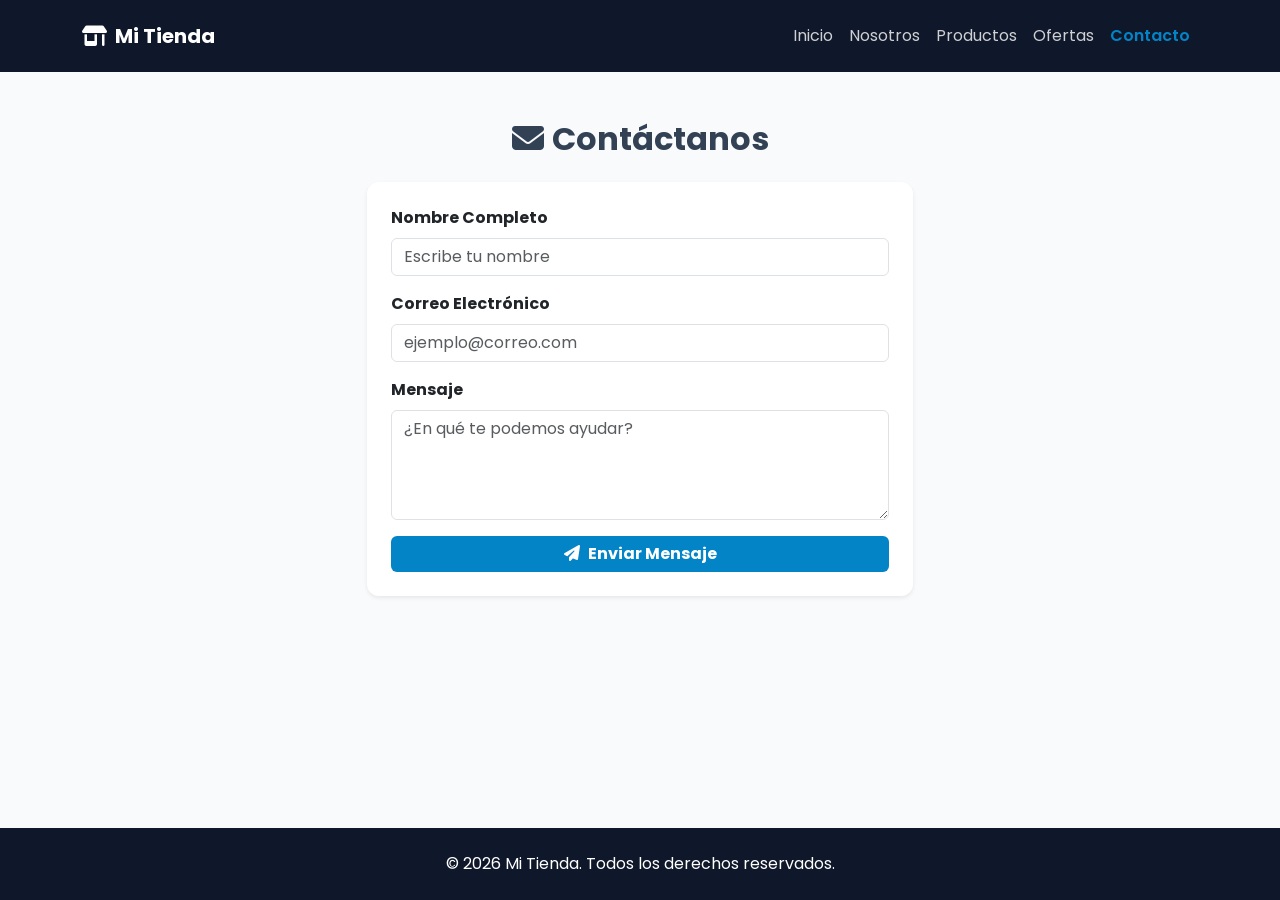
<file: contacto.html>
<!DOCTYPE html>
<html lang="es">
<head>
    <meta charset="UTF-8">
    <meta name="viewport" content="width=device-width, initial-scale=1.0">
    <title>Tienda - Contacto</title>
    <!-- Bootstrap 5.3 -->
    <link href="https://cdn.jsdelivr.net/npm/bootstrap@5.3.2/dist/css/bootstrap.min.css" rel="stylesheet">
    <!-- Font Awesome -->
    <link rel="stylesheet" href="https://cdnjs.cloudflare.com/ajax/libs/font-awesome/6.4.2/css/all.min.css">
    <!-- AOS Library -->
    <link href="https://unpkg.com/aos@2.3.1/dist/aos.css" rel="stylesheet">
    <!-- CSS Personalizado -->
    <link rel="stylesheet" href="css/styles.css">
</head>
<body>

    <header>
        <nav class="navbar navbar-expand-lg navbar-dark bg-dark py-3">
            <div class="container">
                <a class="navbar-brand" href="index.html"><i class="fa-solid fa-shop me-2"></i>Mi Tienda</a>
                <button class="navbar-toggler" type="button" data-bs-toggle="collapse" data-bs-target="#navbarNav">
                    <span class="navbar-toggler-icon"></span>
                </button>
                <div class="collapse navbar-collapse" id="navbarNav">
                    <ul class="navbar-nav ms-auto">
                        <li class="nav-item"><a class="nav-link" href="index.html">Inicio</a></li>
                        <li class="nav-item"><a class="nav-link" href="nosotros.html">Nosotros</a></li>
                        <li class="nav-item"><a class="nav-link" href="productos.html">Productos</a></li>
                        <li class="nav-item"><a class="nav-link" href="ofertas.html">Ofertas</a></li>
                        <li class="nav-item"><a class="nav-link active" href="contacto.html">Contacto</a></li>
                    </ul>
                </div>
            </div>
        </nav>
    </header>

    <main class="container my-5" data-aos="fade-up">
        <div class="row justify-content-center">
            <div class="col-md-6">
                <h2 class="text-center fw-bold mb-4"><i class="fa-solid fa-envelope me-2"></i>Contáctanos</h2>
                <form class="card p-4 shadow-sm">
                    <div class="mb-3">
                        <label class="form-label fw-bold">Nombre Completo</label>
                        <input type="text" class="form-control" placeholder="Escribe tu nombre" required>
                    </div>
                    <div class="mb-3">
                        <label class="form-label fw-bold">Correo Electrónico</label>
                        <input type="email" class="form-control" placeholder="ejemplo@correo.com" required>
                    </div>
                    <div class="mb-3">
                        <label class="form-label fw-bold">Mensaje</label>
                        <textarea class="form-control" rows="4" placeholder="¿En qué te podemos ayudar?" required></textarea>
                    </div>
                    <button type="submit" class="btn btn-primary w-100 fw-bold"><i class="fa-solid fa-paper-plane me-2"></i>Enviar Mensaje</button>
                </form>
            </div>
        </div>
    </main>

    <footer class="py-4 text-center mt-auto">
        <p class="mb-0">&copy; 2026 Mi Tienda. Todos los derechos reservados.</p>
    </footer>

    <!-- Bootstrap & AOS JS -->
    <script src="https://cdn.jsdelivr.net/npm/bootstrap@5.3.2/dist/js/bootstrap.bundle.min.js"></script>
    <script src="https://unpkg.com/aos@2.3.1/dist/aos.js"></script>
    <script> AOS.init(); </script>
</body>
</html>
</file>
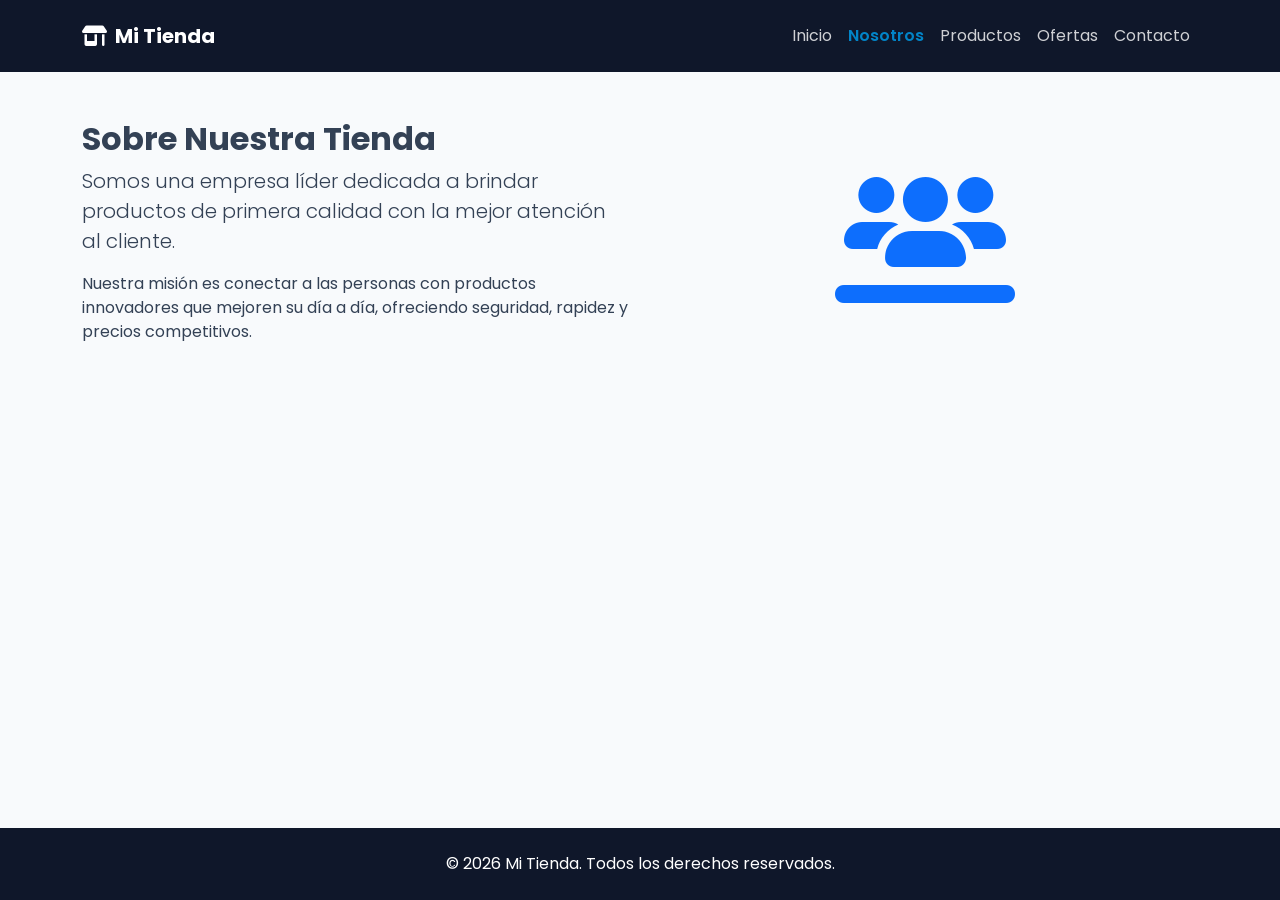
<file: nosotros.html>
<!DOCTYPE html>
<html lang="es">
<head>
    <meta charset="UTF-8">
    <meta name="viewport" content="width=device-width, initial-scale=1.0">
    <title>Tienda - Nosotros</title>
    <link href="https://cdn.jsdelivr.net/npm/bootstrap@5.3.2/dist/css/bootstrap.min.css" rel="stylesheet">
    <link rel="stylesheet" href="https://cdnjs.cloudflare.com/ajax/libs/font-awesome/6.4.2/css/all.min.css">
    <link href="https://unpkg.com/aos@2.3.1/dist/aos.css" rel="stylesheet">
    <link rel="stylesheet" href="css/styles.css">
</head>
<body>

    <header>
        <nav class="navbar navbar-expand-lg navbar-dark bg-dark py-3">
            <div class="container">
                <a class="navbar-brand" href="index.html"><i class="fa-solid fa-shop me-2"></i>Mi Tienda</a>
                <button class="navbar-toggler" type="button" data-bs-toggle="collapse" data-bs-target="#navbarNav">
                    <span class="navbar-toggler-icon"></span>
                </button>
                <div class="collapse navbar-collapse" id="navbarNav">
                    <ul class="navbar-nav ms-auto">
                        <li class="nav-item"><a class="nav-link" href="index.html">Inicio</a></li>
                        <li class="nav-item"><a class="nav-link active" href="nosotros.html">Nosotros</a></li>
                        <li class="nav-item"><a class="nav-link" href="productos.html">Productos</a></li>
                        <li class="nav-item"><a class="nav-link" href="ofertas.html">Ofertas</a></li>
                        <li class="nav-item"><a class="nav-link" href="contacto.html">Contacto</a></li>
                    </ul>
                </div>
            </div>
        </nav>
    </header>

    <main class="container my-5" data-aos="fade-up">
        <div class="row align-items-center">
            <div class="col-md-6">
                <h2 class="fw-bold">Sobre Nuestra Tienda</h2>
                <p class="lead">Somos una empresa líder dedicada a brindar productos de primera calidad con la mejor atención al cliente.</p>
                <p>Nuestra misión es conectar a las personas con productos innovadores que mejoren su día a día, ofreciendo seguridad, rapidez y precios competitivos.</p>
            </div>
            <div class="col-md-6 text-center">
                <i class="fa-solid fa-users-line fa-9x text-primary"></i>
            </div>
        </div>
    </main>

    <footer class="py-4 text-center">
        <p class="mb-0">&copy; 2026 Mi Tienda. Todos los derechos reservados.</p>
    </footer>

    <script src="https://cdn.jsdelivr.net/npm/bootstrap@5.3.2/dist/js/bootstrap.bundle.min.js"></script>
    <script src="https://unpkg.com/aos@2.3.1/dist/aos.js"></script>
    <script> AOS.init(); </script>
</body>
</html>
</file>
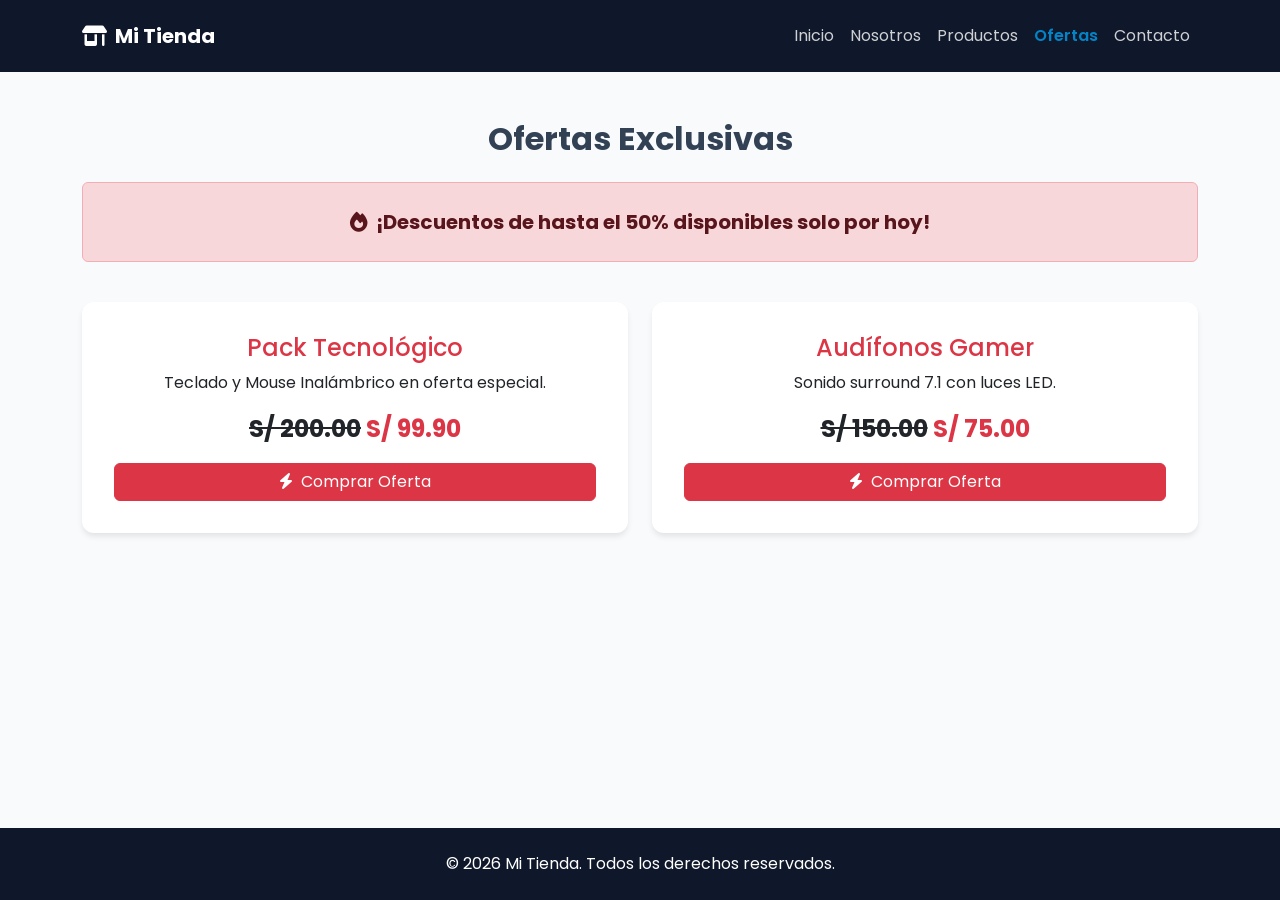
<file: ofertas.html>
<!DOCTYPE html>
<html lang="es">
<head>
    <meta charset="UTF-8">
    <meta name="viewport" content="width=device-width, initial-scale=1.0">
    <title>Tienda - Ofertas</title>
    <link href="https://cdn.jsdelivr.net/npm/bootstrap@5.3.2/dist/css/bootstrap.min.css" rel="stylesheet">
    <link rel="stylesheet" href="https://cdnjs.cloudflare.com/ajax/libs/font-awesome/6.4.2/css/all.min.css">
    <link href="https://unpkg.com/aos@2.3.1/dist/aos.css" rel="stylesheet">
    <link rel="stylesheet" href="css/styles.css">
</head>
<body>

    <header>
        <nav class="navbar navbar-expand-lg navbar-dark bg-dark py-3">
            <div class="container">
                <a class="navbar-brand" href="index.html"><i class="fa-solid fa-shop me-2"></i>Mi Tienda</a>
                <button class="navbar-toggler" type="button" data-bs-toggle="collapse" data-bs-target="#navbarNav">
                    <span class="navbar-toggler-icon"></span>
                </button>
                <div class="collapse navbar-collapse" id="navbarNav">
                    <ul class="navbar-nav ms-auto">
                        <li class="nav-item"><a class="nav-link" href="index.html">Inicio</a></li>
                        <li class="nav-item"><a class="nav-link" href="nosotros.html">Nosotros</a></li>
                        <li class="nav-item"><a class="nav-link" href="productos.html">Productos</a></li>
                        <li class="nav-item"><a class="nav-link active" href="ofertas.html">Ofertas</a></li>
                        <li class="nav-item"><a class="nav-link" href="contacto.html">Contacto</a></li>
                    </ul>
                </div>
            </div>
        </nav>
    </header>

    <main class="container my-5" data-aos="fade-up">
        <h2 class="text-center fw-bold mb-4">Ofertas Exclusivas</h2>
        <div class="alert alert-danger text-center fw-bold fs-5 p-4" role="alert">
            <i class="fa-solid fa-fire me-2"></i>¡Descuentos de hasta el 50% disponibles solo por hoy!
        </div>

        <div class="row g-4 mt-2">
            <div class="col-md-6" data-aos="zoom-in" data-aos-delay="100">
                <div class="card p-3 border-danger">
                    <div class="card-body text-center">
                        <h4 class="card-title text-danger">Pack Tecnológico</h4>
                        <p class="card-text">Teclado y Mouse Inalámbrico en oferta especial.</p>
                        <p class="fs-4 fw-bold"><s>S/ 200.00</s> <span class="text-danger">S/ 99.90</span></p>
                        <button class="btn btn-danger w-100"><i class="fa-solid fa-bolt me-2"></i>Comprar Oferta</button>
                    </div>
                </div>
            </div>
            <div class="col-md-6" data-aos="zoom-in" data-aos-delay="200">
                <div class="card p-3 border-danger">
                    <div class="card-body text-center">
                        <h4 class="card-title text-danger">Audífonos Gamer</h4>
                        <p class="card-text">Sonido surround 7.1 con luces LED.</p>
                        <p class="fs-4 fw-bold"><s>S/ 150.00</s> <span class="text-danger">S/ 75.00</span></p>
                        <button class="btn btn-danger w-100"><i class="fa-solid fa-bolt me-2"></i>Comprar Oferta</button>
                    </div>
                </div>
            </div>
        </div>
    </main>

    <footer class="py-4 text-center">
        <p class="mb-0">&copy; 2026 Mi Tienda. Todos los derechos reservados.</p>
    </footer>

    <script src="https://cdn.jsdelivr.net/npm/bootstrap@5.3.2/dist/js/bootstrap.bundle.min.js"></script>
    <script src="https://unpkg.com/aos@2.3.1/dist/aos.js"></script>
    <script> AOS.init(); </script>
</body>
</html>
</file>
<file: css/styles.css>
@import url('https://fonts.googleapis.com/css2?family=Poppins:wght@300;400;600;700&display=swap');

:root {
    --primary-color: #0284c7;
    --primary-hover: #0369a1;
    --secondary-color: #0f172a;
    --light-bg: #f8fafc;
    --white: #ffffff;
    --text-dark: #334155;
    --font-main: 'Poppins', sans-serif;
}

body {
    font-family: var(--font-main);
    background-color: var(--light-bg);
    color: var(--text-dark);
    display: flex;
    flex-direction: column;
    min-height: 100vh;
}

.navbar {
    background-color: var(--secondary-color) !important;
}

.navbar-brand {
    font-weight: 700;
    color: var(--white) !important;
}

.nav-link {
    color: rgba(255, 255, 255, 0.8) !important;
    transition: color 0.3s ease;
}

.nav-link:hover, .nav-link.active {
    color: var(--primary-color) !important;
    font-weight: 600;
}

.card {
    border: none;
    border-radius: 12px;
    box-shadow: 0 4px 6px -1px rgba(0, 0, 0, 0.1);
    transition: transform 0.3s ease;
}

.card:hover {
    transform: translateY(-5px);
}

.btn-primary {
    background-color: var(--primary-color);
    border: none;
}

.btn-primary:hover {
    background-color: var(--primary-hover);
}

footer {
    margin-top: auto;
    background-color: var(--secondary-color);
    color: var(--white);
}
</file>
